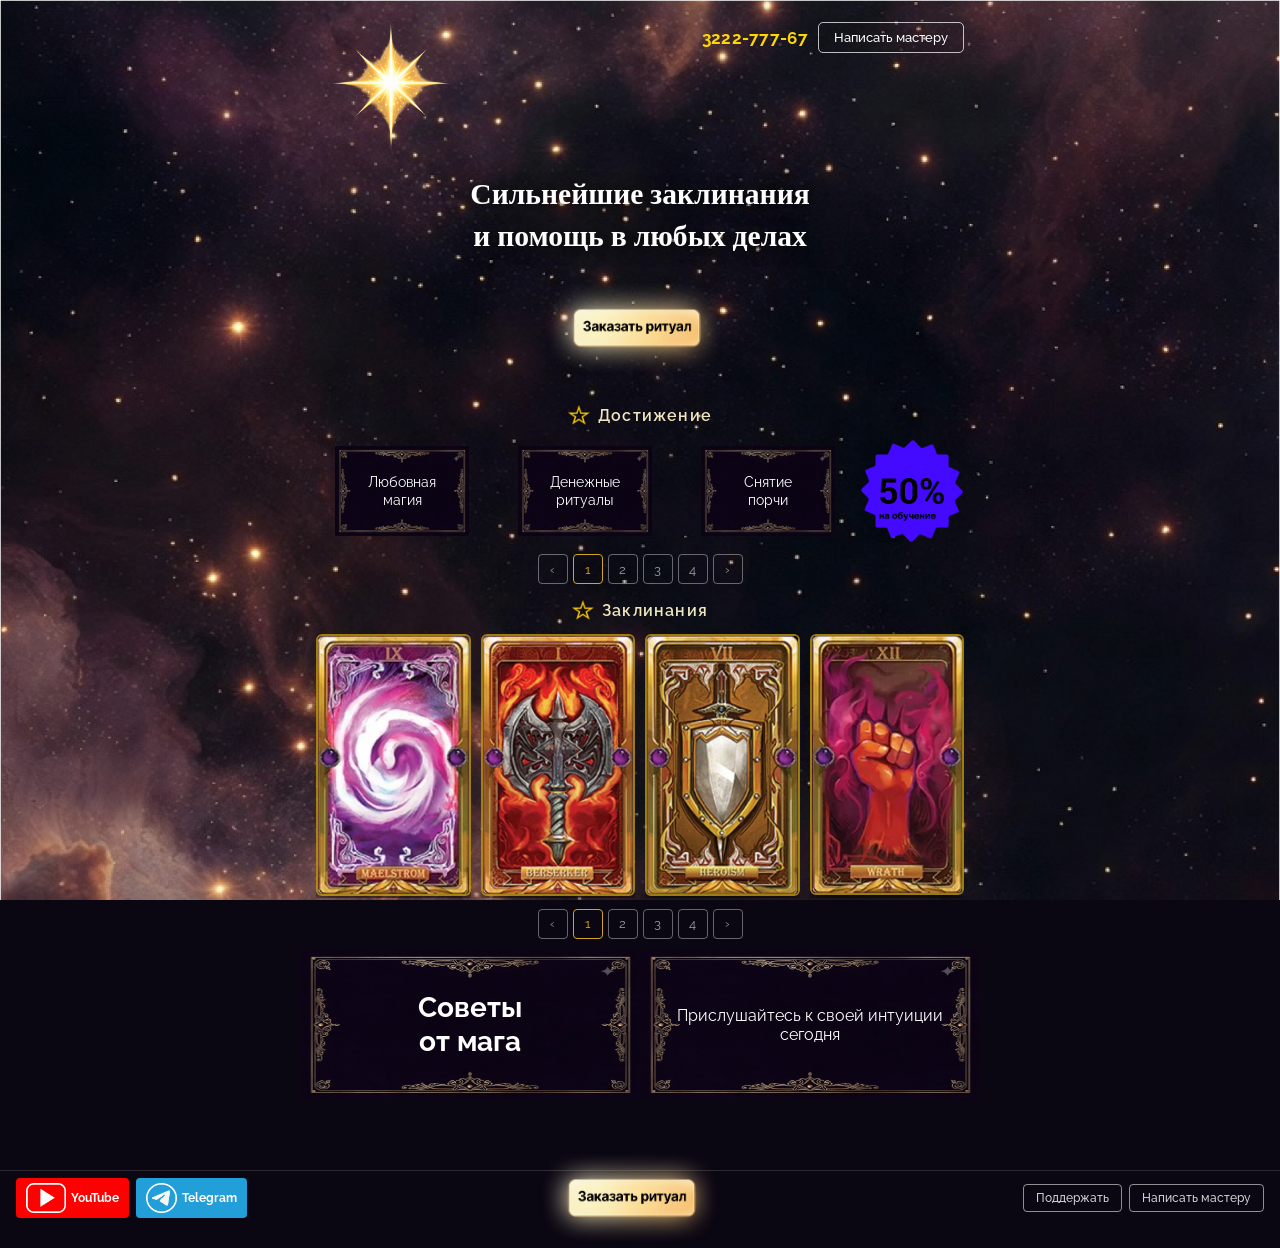
<file: index.html>
<!DOCTYPE html>
<html lang="ru">

<head>
    <meta charset="UTF-8">
    <meta name="viewport" content="width=device-width, initial-scale=1.0">
    <title>Маг силы — Сильнейшие заклинания</title>
    <link
        href="https://fonts.googleapis.com/css2?family=Cinzel:wght@400;600;700&family=Raleway:wght@300;400;500;600;700&display=swap"
        rel="stylesheet">
    <link rel="stylesheet" href="styles.css">
</head>

<body>

    <div class="container">

        <!-- ───────────── ХЕДЕР ───────────── -->
        <header class="header">
            <img src="image/star.png" alt="Маг силы" class="header__logo">
            <div class="header__right">
                <span class="header__phone">3222-777-67</span>
                <a href="" class="btn btn--outline">Написать мастеру</a>
            </div>
        </header>

        <!-- ───────────── ГЕРОЙ ───────────── -->
        <section class="hero">
            <h1 class="hero__title">Сильнейшие заклинания<br>и помощь в любых делах</h1>
            <a href="secondary.html" class="btn btn--ritual"></a>
        </section>

        <!-- ───────────── ДОСТИЖЕНИЕ ───────────── -->
        <section class="sec-dostigeniye">

            <div class="sec-header">
                <img src="image/star-small.png" alt="★" class="sec-header__star">
                <h2 class="sec-header__title">Достижение</h2>
            </div>

            <!-- строка: карусель + значок 50% рядом (НЕ position:fixed!) -->
            <div class="dostigeniye__row">

                <div class="dostigeniye__carousel-wrap">
                    <div class="carousel" id="carousel-services">
                        <!-- стрелки видны только на мобильном -->
                        <button class="carousel__arrow" id="sarr-prev-s" aria-label="Назад">&#8249;</button>
                        <div class="carousel__viewport">
                            <div class="carousel__track" id="track-s">
                                <div class="service-card"><span>Любовная магия</span></div>
                                <div class="service-card"><span>Денежные ритуалы</span></div>
                                <div class="service-card"><span>Снятие порчи</span></div>
                                <div class="service-card"><span>Приворот</span></div>
                                <div class="service-card"><span>Защита от сглаза</span></div>
                                <div class="service-card"><span>Гадание на Таро</span></div>
                                <div class="service-card"><span>Чистка ауры</span></div>
                                <div class="service-card"><span>Отворот</span></div>
                                <div class="service-card"><span>Рунные ритуалы</span></div>
                                <div class="service-card"><span>Привлечение удачи</span></div>
                                <div class="service-card"><span>Исполнение желаний</span></div>
                                <div class="service-card"><span>Родовые программы</span></div>
                            </div>
                        </div>
                        <button class="carousel__arrow" id="sarr-next-s" aria-label="Вперёд">&#8250;</button>
                    </div>
                </div>

                <!-- значок скидки 50% — flex-child, без position:fixed -->
                <img src="image/skidka.png" alt="50% на обучение" class="skidka">

            </div><!-- /.dostigeniye__row -->

            <div class="pagination" id="pag-s"></div>

        </section><!-- /.sec-dostigeniye -->

        <!-- ───────────── ЗАКЛИНАНИЯ ───────────── -->
        <section class="sec-zaklin">

            <div class="sec-header">
                <img src="image/star-small.png" alt="★" class="sec-header__star">
                <h2 class="sec-header__title">Заклинания</h2>
            </div>

            <div class="carousel" id="carousel-zaklin">
                <button class="carousel__arrow" id="sarr-prev-z" aria-label="Назад">&#8249;</button>
                <div class="carousel__viewport">
                    <div class="carousel__track" id="track-z">
                        <div class="tarot-item">
                            <img src="image/maelstrom.png" class="tarot-item__img" alt="Maelstrom">
                            <span class="tarot-item__label">Увеличение IQ</span>
                        </div>
                        <div class="tarot-item">
                            <img src="image/berserker.png" class="tarot-item__img" alt="Berserker">
                            <span class="tarot-item__label">Увеличение навыка обращения с оружием</span>
                        </div>
                        <div class="tarot-item">
                            <img src="image/heroism.png" class="tarot-item__img" alt="Heroism">
                            <span class="tarot-item__label">Увеличение прочности</span>
                        </div>
                        <div class="tarot-item">
                            <img src="image/wrath.png" class="tarot-item__img" alt="Wrath">
                            <span class="tarot-item__label">Увеличение силы</span>
                        </div>
                        <div class="tarot-item">
                            <img src="image/blue-dragon.jpg" class="tarot-item__img" alt="Blue-dragon">
                            <span class="tarot-item__label">Ускорение реакции</span>
                        </div>
                        <div class="tarot-item">
                            <img src="image/Fair_Card_Back.jpg" class="tarot-item__img" alt="Fair_Card">
                            <span class="tarot-item__label">Усиление интуиции</span>
                        </div>
                        <div class="tarot-item">
                            <img src="image/madnessjpg.jpg" class="tarot-item__img" alt="Madness">
                            <span class="tarot-item__label">Щит удачи</span>
                        </div>
                        <div class="tarot-item">
                            <img src="image/greatness.jpg" class="tarot-item__img" alt="Greatness">
                            <span class="tarot-item__label">Ярость берсерка</span>
                        </div>
                        <div class="tarot-item">
                            <img src="image/death.jpg" class="tarot-item__img" alt="Death">
                            <span class="tarot-item__label">Героический дух</span>
                        </div>
                        <div class="tarot-item">
                            <img src="image/vengeance.jpg" class="tarot-item__img" alt="Vengeance">
                            <span class="tarot-item__label">Буря хаоса</span>
                        </div>
                        <div class="tarot-item">
                            <img src="image/illusion.jpg" class="tarot-item__img" alt="Illusion">
                            <span class="tarot-item__label">Пламя гнева</span>
                        </div>
                        <div class="tarot-item">
                            <img src="image/crusade.jpg" class="tarot-item__img" alt="Crusade">
                            <span class="tarot-item__label">Клинок берсерка</span>
                        </div>
                        <div class="tarot-item">
                            <img src="image/Twisting_Nether_Art.webp" class="tarot-item__img" alt="Twisting Nether">
                            <span class="tarot-item__label">Гнев богов</span>
                        </div>
                        <div class="tarot-item">
                            <img src="image/heroism.png" class="tarot-item__img" alt="Heroism">
                            <span class="tarot-item__label">Доспехи героя</span>
                        </div>
                        <div class="tarot-item">
                            <img src="image/maelstrom.png" class="tarot-item__img" alt="Maelstrom">
                            <span class="tarot-item__label">Водоворот судьбы</span>
                        </div>
                        <div class="tarot-item">
                            <img src="image/berserker.png" class="tarot-item__img" alt="Berserker">
                            <span class="tarot-item__label">Неистовый удар</span>
                        </div>
                    </div>
                </div>
                <button class="carousel__arrow" id="sarr-next-z" aria-label="Вперёд">&#8250;</button>
            </div>

            <div class="pagination" id="pag-z"></div>

        </section><!-- /.sec-zaklin -->

        <!-- ───────────── СОВЕТЫ ОТ МАГА ───────────── -->
        <section class="sec-sovety">
            <div class="sovety-card">
                <div class="sovety-card__label">
                    Советы<br>от мага
                </div>

                <div class="sovety-card__img">
                    <div class="sovety-card__text">
                        Прислушайтесь к своей интуиции сегодня
                    </div>
                </div>
            </div>
        </section>

    </div><!-- /.container -->

    <!-- ───────────── ФУТЕР ───────────── -->
    <footer class="footer">
        <div class="footer__left">
            <!-- <span class="footer__label">Наши соцсети:</span> -->
            <button class="btn-yt"><img src="image/yt.png" alt="">YouTube</button>
            <button class="btn-tg"><img src="image/tg.png" alt="">Telegram</button>
        </div>

        <a href="secondary.html" class="btn-f-ritual"></a>
        <div class="footer__right">
            <button class="btn-f-outline">Поддержать</button>
            <a href="" class="btn-f-outline btn-hide-tablet">Написать мастеру</a>
        </div>
    </footer>

    <!-- ───────────── СКРИПТ КАРУСЕЛЕЙ ───────────── -->
    <script>
        const ST = {};

        function isMob() { return window.innerWidth < 700; }

        function setupCarousel(id, dpv) {
            const track = document.getElementById('track-' + id);
            const viewport = track.parentElement;
            const pagEl = document.getElementById('pag-' + id);
            const btnPrev = document.getElementById('sarr-prev-' + id);
            const btnNext = document.getElementById('sarr-next-' + id);

            const mob = isMob();
            // На мобильном показываем 1 карточку, на ПК — заданное число (dpv)
            const pv = mob ? 1 : dpv;
            const gap = 10;
            const cw = viewport.offsetWidth;

            /* Вычисляем ширину одной карточки */
            const iw = pv === 1 ? cw : (cw - gap * (pv - 1)) / pv;
            Array.from(track.children).forEach(el => {
                el.style.width = iw + 'px';
                el.style.minWidth = iw + 'px';
                el.style.flexShrink = '0';
            });
            track.style.gap = gap + 'px';

            /* ДИНАМИЧЕСКИЙ ПОДСЧЕТ СТРАНИЦ */
            const totalItems = track.children.length;
            // На мобильном кол-во страниц равно кол-ву карточек, на ПК делим на группы
            const PAGES = mob ? totalItems : Math.ceil(totalItems / dpv);

            const prev = ST[id]?.cur ?? 0;
            ST[id] = { cur: Math.min(prev, PAGES - 1), pages: PAGES, cw, gap, mob, dpv };

            /* Строим пагинацию */
            pagEl.innerHTML = '';
            const mkBtn = (txt, fn, idx) => {
                const b = document.createElement('button');
                b.className = 'pagination__btn';
                b.textContent = txt;
                if (idx !== undefined) b.dataset.idx = idx;
                b.addEventListener('click', fn);
                pagEl.appendChild(b);
            };

            mkBtn('‹', () => goPage(id, ST[id].cur - 1));
            for (let i = 0; i < PAGES; i++) {
                mkBtn(i + 1, () => goPage(id, i), i);
            }
            mkBtn('›', () => goPage(id, ST[id].cur + 1));

            /* Боковые стрелки (внутри карусели) */
            if (btnPrev) btnPrev.onclick = () => goPage(id, ST[id].cur - 1);
            if (btnNext) btnNext.onclick = () => goPage(id, ST[id].cur + 1);

            renderCarousel(id);
        }

        function goPage(id, idx) {
            const s = ST[id];
            // Бесконечная прокрутка по кругу
            s.cur = ((idx % s.pages) + s.pages) % s.pages;
            renderCarousel(id);
        }

        function renderCarousel(id) {
            const s = ST[id];
            const track = document.getElementById('track-' + id);
            const pagEl = document.getElementById('pag-' + id);

            /* Шаг прокрутки равен ширине видимой области + 1 отступ */
            const stride = s.cw + s.gap;

            track.style.transform = `translateX(-${s.cur * stride}px)`;

            pagEl.querySelectorAll('.pagination__btn[data-idx]').forEach(b => {
                b.classList.toggle('active', +b.dataset.idx === s.cur);
            });
        }

        function initCarousels() {
            setupCarousel('s', 3);  /* Услуги: 3 на странице */
            setupCarousel('z', 4);  /* Заклинания: 4 на странице */
        }

        window.addEventListener('load', initCarousels);
        window.addEventListener('resize', () => requestAnimationFrame(initCarousels));
    </script>

</body>

</html>
</file>
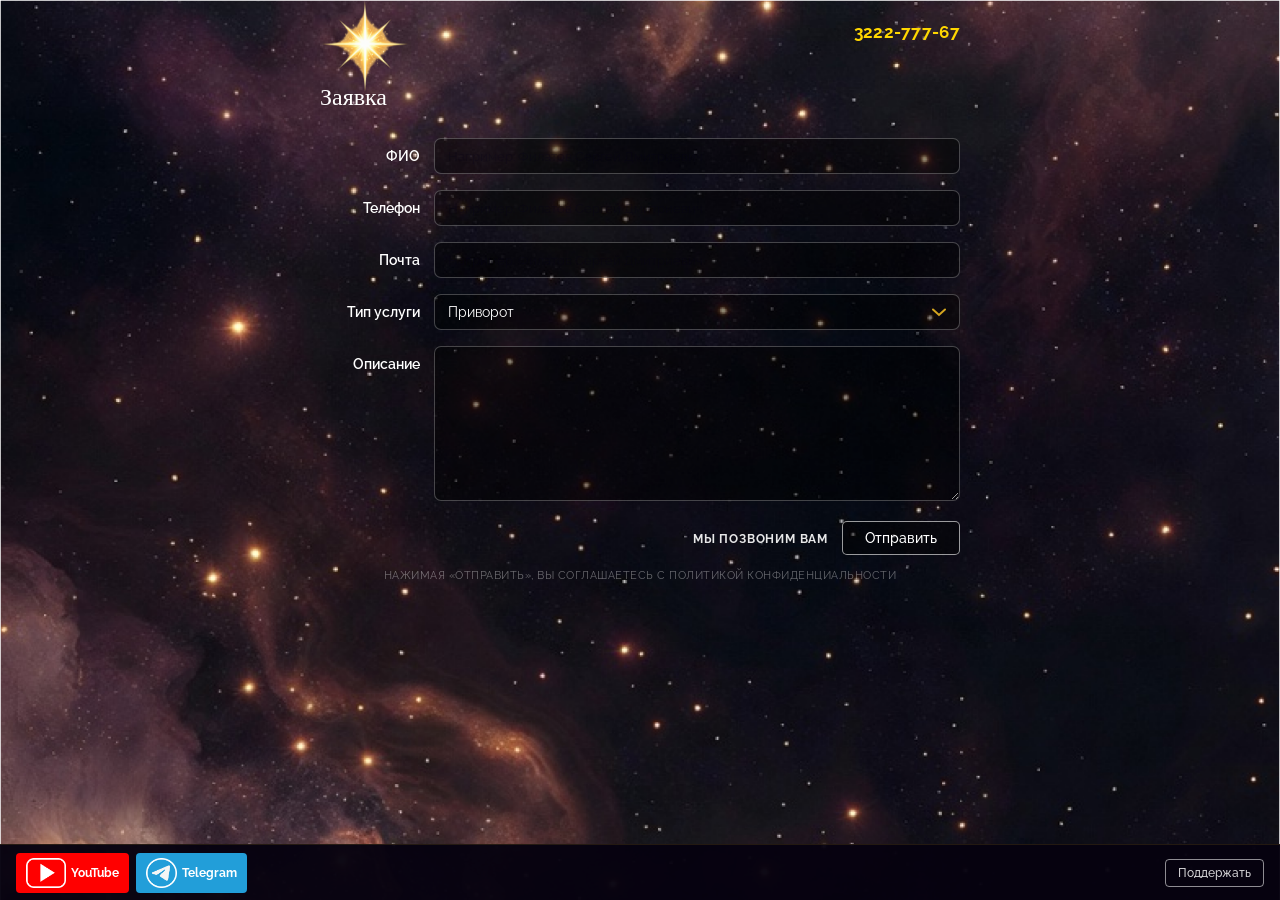
<file: secondary.html>
<!DOCTYPE html>
<html lang="ru">
<head>
    <meta charset="UTF-8">
    <meta name="viewport" content="width=device-width, initial-scale=1.0">
    <title>Маг силы — Заявка</title>
    <link href="https://fonts.googleapis.com/css2?family=Cinzel:wght@400;600;700&family=Raleway:wght@300;400;500;600;700&display=swap" rel="stylesheet">
    <link rel="stylesheet" href="styles.css">
</head>
<body>

<div class="container">

    <!-- ───────────── ХЕДЕР ФОРМЫ: звезда слева + телефон справа ───────────── -->
    <div class="form-header">
        <a href="index.html">
            <img src="image/star.png" alt="Маг силы" class="form-header__star">
        </a>
        <span class="form-header__phone">3222-777-67</span>
    </div>

    <!-- ───────────── ЗАГОЛОВОК "ЗАЯВКА" ───────────── -->
    <h1 class="form-zajavka-title">Заявка</h1>

    <!-- ───────────── ФОРМА ───────────── -->
    <form class="form" onsubmit="handleSubmit(event)">

        <div class="form__row">
            <label class="form__label" for="f-name">ФИО</label>
            <input
                id="f-name"
                type="text"
                class="form__input"
                placeholder="Например: Филатов Сергей Дмитриевич">
        </div>

        <div class="form__row">
            <label class="form__label" for="f-phone">Телефон</label>
            <input
                id="f-phone"
                type="tel"
                class="form__input"
                placeholder="Например: Филатов Сергей Дмитриевич">
        </div>

        <div class="form__row">
            <label class="form__label" for="f-email">Почта</label>
            <input
                id="f-email"
                type="email"
                class="form__input"
                placeholder="Например: Филатов Сергей Дмитриевич">
        </div>

        <div class="form__row">
            <label class="form__label" for="f-type">Тип услуги</label>
            <select id="f-type" class="form__select">
                <option>Приворот</option>
                <option>Отворот</option>
                <option>Денежный ритуал</option>
                <option>Снятие порчи</option>
                <option>Любовная магия</option>
                <option>Чистка ауры</option>
                <option>Гадание на Таро</option>
                <option>Рунные ритуалы</option>
                <option>Другое</option>
            </select>
        </div>

        <div class="form__row">
            <label class="form__label" for="f-desc">Описание</label>
            <textarea id="f-desc" class="form__textarea"></textarea>
        </div>

        <div class="form__submit-row">
            <span class="form__call-text">Мы позвоним вам</span>
            <button type="submit" class="btn-submit">Отправить</button>
        </div>

        <p class="form__disclaimer">
            Нажимая «Отправить», вы соглашаетесь с политикой конфиденциальности
        </p>

    </form>

</div><!-- /.container -->

<!-- ───────────── ФУТЕР ФОРМЫ ───────────── -->
<footer class="form-footer">
    <div class="footer__left">
        <button class="btn-yt"><img src="image/yt.png" alt="">YouTube</button>
        <button class="btn-tg"><img src="image/tg.png" alt="">Telegram</button>
    </div>
    <div class="footer__right">
        <button class="btn-f-outline">Поддержать</button>
    </div>
</footer>

<script>
function handleSubmit(e) {
    e.preventDefault();
    const btn = e.target.querySelector('[type=submit]');
    btn.textContent = 'Отправлено ✓';
    btn.disabled = true;
    btn.style.borderColor = '#4caf50';
    btn.style.color = '#4caf50';
}
</script>

</body>
</html>
</file>
<file: styles.css>
/* ============================================================
   RESET
============================================================ */
*,
*::before,
*::after {
    box-sizing: border-box;
    margin: 0;
    padding: 0;
}

html {
    scroll-behavior: smooth;
}

body {
    font-family: 'Raleway', sans-serif;
    background: #0a0612;
    color: #fff;
    min-height: 100vh;
    background-image: url('image/bg.png');
    background-size: cover;
    background-position: center top;
    background-attachment: fixed;
}

img {
    display: block;
}

button {
    font-family: inherit;
    cursor: pointer;
    border: none;
    background: none;
}

/* ============================================================
   КОНТЕЙНЕР
============================================================ */
.container {
    max-width: 680px;
    margin: 0 auto;
    padding-bottom: 70px;
    /* высота футера */
    min-height: 100vh;
}

/* ============================================================
   ХЕДЕР — прозрачный, звезда слева
============================================================ */
a {
    text-decoration: none;
}

.header {
    display: flex;
    align-items: flex-start;
    justify-content: space-between;
    padding: 12px 16px 0;
}

.header__logo {
    width: 150px;
    /* height: 70px; */
    object-fit: contain;
    flex-shrink: 0;
    cursor: pointer;
}

.header__right {
    display: flex;
    align-items: center;
    gap: 10px;
    padding-top: 10px;
}

.header__phone {
    color: #FFD700;
    font-size: 1.05rem;
    font-weight: 700;
    letter-spacing: 0.3px;
    white-space: nowrap;
}

/* ── кнопки ── */
.btn {
    display: inline-flex;
    align-items: center;
    justify-content: center;
    padding: 7px 15px;
    border-radius: 5px;
    font-family: 'Raleway', sans-serif;
    font-size: 0.8rem;
    font-weight: 500;
    cursor: pointer;
    transition: background 0.2s, border-color 0.2s;
    white-space: nowrap;
    text-decoration: none;
}

.btn--outline {
    border: 1.5px solid rgba(255, 255, 255, 0.72);
    background: transparent;
    color: #fff;
}

.btn--outline:hover {
    background: rgba(255, 255, 255, 0.1);
}

/* ── ритуальная кнопка — использует изображение ── */
.btn--ritual {
    background: url('image/btn.png') center / 100% 100% no-repeat;
    border: none;
    color: black;
    width: 200px;
    height: 100px;
    font-weight: 700;
    font-size: 0.9rem;
    padding: 9px 32px;
    min-width: 170px;
    text-shadow: 0 1px 6px rgba(0, 0, 0, 0.7);
    border-radius: 4px;
}

.btn--ritual:hover {
    filter: brightness(1.1);
}

/* ============================================================
   HERO
============================================================ */
.hero {
    text-align: center;
    padding: 12px 20px 22px;
}

.hero__title {
    font-family: 'Cinzel', serif;
    font-size: clamp(1.15rem, 3.5vw, 1.85rem);
    font-weight: 600;
    line-height: 1.42;
    text-shadow: 0 2px 18px rgba(0, 0, 0, 0.9);
    margin-bottom: 20px;
}

/* ============================================================
   ЗАГОЛОВОК СЕКЦИИ со звездой
============================================================ */
.sec-header {
    display: flex;
    align-items: center;
    justify-content: center;
    gap: 8px;
    margin-bottom: 13px;
}

.sec-header__star {
    width: 22px;
    height: 22px;
    object-fit: contain;
}

.sec-header__title {
    color: #f0e6c0;
    font-size: 1rem;
    font-weight: 600;
    letter-spacing: 1.2px;
}

/* ============================================================
   СЕКЦИЯ ДОСТИЖЕНИЕ — карточки + значок 50%
   БЕЗ position:fixed! используем flexbox
============================================================ */
.sec-dostigeniye {
    padding: 0 16px;
}

/* строка: карусель слева + значок 50% справа */
.dostigeniye__row {
    display: flex;
    align-items: center;
    gap: 6px;
}

/* карусель занимает свободное место, min-width:0 — критично! */
.dostigeniye__carousel-wrap {
    flex: 1 1 0;
    min-width: 0;
    overflow: hidden;
}

/* значок 50% — фиксированная ширина, НЕ fixed позиция */
.skidka {
    flex: 0 0 104px;
    width: 104px;
    pointer-events: none;
}

/* ============================================================
   СЕКЦИЯ ЗАКЛИНАНИЯ
============================================================ */
.sec-zaklin {
    padding: 4px 16px 0;
}

/* ============================================================
   КАРУСЕЛЬ
============================================================ */
.carousel {
    display: flex;
    align-items: center;
    gap: 6px;
}

.carousel__viewport {
    flex: 1 1 0;
    min-width: 0;
    overflow: hidden;
}

.carousel__track {
    display: flex;
    gap: 10px;
    transition: transform 0.36s cubic-bezier(.4, 0, .2, 1);
    will-change: transform;
}

/* стрелки по бокам — только мобильный */
.carousel__arrow {
    flex-shrink: 0;
    width: 28px;
    height: 28px;
    border: 1.5px solid rgba(255, 255, 255, 0.45);
    border-radius: 4px;
    color: #fff;
    font-size: 1.1rem;
    display: flex;
    align-items: center;
    justify-content: center;
    transition: border-color 0.2s, color 0.2s;
}

.carousel__arrow:hover {
    border-color: #d4a520;
    color: #d4a520;
}

/* на десктопе стрелки скрыты — они есть в пагинации */
@media (min-width: 700px) {
    .carousel__arrow {
        display: none !important;
    }
}

/* ============================================================
   КАРТОЧКИ УСЛУГ (Достижение)
============================================================ */
.service-card {
    flex-shrink: 0;
    border-radius: 8px;
    min-height: 90px;

    display: flex;
    align-items: center;
    justify-content: center;

    position: relative;
    overflow: hidden;
}

/* Обычная картинка */
.service-card::before {
    content: "";
    position: absolute;
    inset: 0;

    background: url('image/sovet.png') center center no-repeat;
    background-size: contain;

    z-index: 0;
}

/* Картинка при наведении */
.service-card::after {
    content: "";
    position: absolute;
    inset: 0;

    background: url('image/hover-sovet.png') center center no-repeat;
    background-size: contain;

    opacity: 0;
    transition: opacity 0.25s ease;

    z-index: 0;
}

/* Плавная смена изображения */
.service-card:hover::after {
    opacity: 1;
}

.service-card span {
    position: relative;
    z-index: 1;

    width: 50%;
    text-align: center;

    font-size: 14px;
    line-height: 1.3;

    word-wrap: break-word;
    overflow-wrap: break-word;
}

/* ============================================================
   КАРТЫ ЗАКЛИНАНИЙ (Tarot)
============================================================ */
.tarot-item {
    position: relative;
    /* важно */
    flex-shrink: 0;
    overflow: hidden;
}

.tarot-item__img {
    width: 100%;
    display: block;
    border-radius: 6px;
    border: 2px solid rgba(185, 148, 14, 0.82);
    box-shadow: 0 4px 16px rgba(0, 0, 0, 0.72);
    transition: transform 0.2s, box-shadow 0.2s;
}

.tarot-item:hover .tarot-item__img {
    transform: translateY(-4px);
    box-shadow: 0 8px 22px rgba(212, 165, 32, 0.42);
}

.tarot-item__label {
    position: absolute;

    top: 8px;
    left: 8px;
    right: 8px;
    bottom: 8px;

    display: flex;
    align-items: center;
    justify-content: center;

    padding: 10px;

    background: rgba(0, 0, 0, 0.75);
    border-radius: 4px;

    color: #fff;
    text-align: center;
    line-height: 1.3;

    opacity: 0;
    transition: opacity 0.3s ease;
}

.tarot-item:hover .tarot-item__label {
    opacity: 1;
}

/* ============================================================
   ПАГИНАЦИЯ
============================================================ */
.pagination {
    display: flex;
    align-items: center;
    justify-content: center;
    gap: 5px;
    padding: 11px 0;
}

.pagination__btn {
    width: 30px;
    height: 30px;
    border: 1.5px solid rgba(255, 255, 255, 0.38);
    border-radius: 4px;
    background: transparent;
    color: rgba(255, 255, 255, 0.6);
    font-size: 0.82rem;
    cursor: pointer;
    transition: all 0.18s;
    display: flex;
    align-items: center;
    justify-content: center;
}

.pagination__btn:hover,
.pagination__btn.active {
    border-color: #d4a520;
    color: #d4a520;
}

/* ============================================================
   СОВЕТЫ ОТ МАГА
============================================================ */
/* Общий контейнер */
.sovety-card {
    display: flex;
    width: 100%;
}

/* Общие стили рамки, фона и центрирования для ОБЕИХ половинок */
.sovety-card__label,
.sovety-card__img {
    flex: 1;
    /* Делят ширину ровно 50/50 */
    height: 150px;
    /* Задай нужную высоту по макету */
    background-image: url("image/sovet.png");
    background-size: 100% 100%;
    /* Рамка растягивается по размеру блока */
    background-repeat: no-repeat;
    display: flex;
    align-items: center;
    justify-content: center;
    cursor: pointer;
    transition: background-image 0.2s, filter 0.2s;
}

/* Текст левого блока */
.sovety-card__label {
    font-size: 28px;
    /* Подгони размер шрифта */
    font-weight: bold;
    color: #fff;
    text-align: center;
    line-height: 1.2;
}

/* Скрытый текст правого блока */
.sovety-card__text {
    display: block;
    color: #fff;
    text-align: center;
    padding: 0 10px;

    /* Делаем его прозрачным по умолчанию */
    /* opacity: 0;  */
    transition: opacity 0.3s ease;
}

/* Независимый эффект при наведении (загорается только тот блок, на который навели) */
.sovety-card__label:hover,
.sovety-card__img:hover {
    background-image: url("image/hover-sovet.png");
    filter: brightness(1.1);
}

/* ============================================================
   ФУТЕР (фиксированный, внизу)
============================================================ */
.footer {
    position: relative;
    bottom: 0;
    left: 0;
    right: 0;
    /* background: rgba(7,3,16,0.97); */
    border-top: 1px solid rgba(255, 255, 255, 0.14);
    z-index: 500;
    padding: 0 16px;
    height: 56px;
    display: flex;
    align-items: center;
    justify-content: space-between;
    gap: 8px;
}

.footer__left {
    display: flex;
    align-items: center;
    gap: 7px;
    flex-shrink: 0;
}

.footer__label {
    font-size: 0.7rem;
    color: rgba(255, 255, 255, 0.48);
    white-space: nowrap;
}

.footer__right {
    display: flex;
    align-items: center;
    gap: 7px;
}

/* социальные кнопки в футере */
.btn-yt {
    display: flex;
    align-items: center;
    gap: 5px;
    background: #FF0000;
    color: #fff;
    border-radius: 4px;
    padding: 5px 10px;
    font-size: 0.73rem;
    font-weight: 700;
}

.btn-tg {
    display: flex;
    align-items: center;
    gap: 5px;
    background: #229ED9;
    color: #fff;
    border-radius: 4px;
    padding: 5px 10px;
    font-size: 0.73rem;
    font-weight: 700;
}

.btn-yt img,
.btn-tg img {
    height: 30px;
    width: auto;
}

.btn-f-ritual {
    /* background: url('image/btn.png') center / 100% 100% no-repeat;
    color: rgb(255, 255, 255);
    font-weight: 700;
    width: 250px;
    height: 100px;
    font-size: 0.73rem;
    padding: 7px 14px;
    border-radius: 4px;
    text-shadow: 0 1px 4px rgba(0,0,0,0.6);
    white-space: nowrap; */

    background: url('image/btn.png') center / 100% 100% no-repeat;
    border: none;
    color: black;
    width: 200px;
    height: 100px;
    font-weight: 700;
    font-size: 0.9rem;
    padding: 9px 32px;
    min-width: 170px;
    text-shadow: 0 1px 6px rgba(0, 0, 0, 0.7);
    border-radius: 4px;
}

.btn-f-outline {
    padding: 6px 12px;
    border: 1.5px solid rgba(255, 255, 255, 0.55);
    border-radius: 4px;
    color: rgba(255, 255, 255, 0.82);
    font-size: 0.73rem;
    font-weight: 500;
    transition: background 0.18s;
    white-space: nowrap;
}

.btn-f-outline:hover {
    background: rgba(255, 255, 255, 0.08);
}

/* ============================================================
   ВТОРАЯ СТРАНИЦА — ЗАЯВКА
============================================================ */

/* хедер формы — звезда + телефон */
.form-header {
    display: flex;
    justify-content: space-between;
    align-items: flex-start;
    padding: 0 20px;
}

.form-header__star {
    width: 110px;
    height: 110px;
    object-fit: contain;
    margin-left: -10px;
    margin-top: -8px;
}

.form-header__phone {
    color: #FFD700;
    font-size: 1.05rem;
    font-weight: 700;
    padding-top: 22px;
    letter-spacing: 0.3px;
}

/* заголовок "Заявка" */
.form-zajavka-title {
    font-family: 'Cinzel', serif;
    font-size: 1.5rem;
    font-weight: 400;
    padding: 0 20px 24px;
    margin-top: -20px;
}

/* форма */
.form {
    padding: 0 20px;
}

.form__row {
    display: flex;
    align-items: flex-start;
    gap: 14px;
    margin-bottom: 16px;
}

.form__label {
    min-width: 100px;
    text-align: right;
    font-weight: 600;
    font-size: 0.9rem;
    padding-top: 9px;
    flex-shrink: 0;
    color: #fff;
}

.form__input,
.form__select,
.form__textarea {
    flex: 1;
    width: 100%;
    background: rgba(0, 0, 0, 0.45);
    border: 1px solid rgba(255, 255, 255, 0.25);
    border-radius: 7px;
    color: #fff;
    padding: 9px 13px;
    font-size: 0.86rem;
    font-family: 'Raleway', sans-serif;
    outline: none;
    transition: border-color 0.2s;
}

.form__input::placeholder {
    color: rgba(8, 0, 27, 0.25);
    font-size: 0.8rem;
}

.form__input:focus,
.form__select:focus,
.form__textarea:focus {
    border-color: #ffffff;
}

.form__select {
    appearance: none;
    cursor: pointer;
    background-image: url("data:image/svg+xml,%3Csvg xmlns='http://www.w3.org/2000/svg' width='14' height='9'%3E%3Cpath d='M1 1.5l6 5.5 6-5.5' stroke='%23d4a520' stroke-width='2' fill='none' stroke-linecap='round'/%3E%3C/svg%3E");
    background-repeat: no-repeat;
    background-position: right 13px center;
    background-color: rgba(0, 0, 0, 0.45);
    padding-right: 36px;
}

.form__select option {
    background: #160a2c;
}

.form__textarea {
    min-height: 155px;
    resize: vertical;
}

/* строка отправки */
.form__submit-row {
    display: flex;
    align-items: center;
    justify-content: flex-end;
    gap: 14px;
    margin-top: 20px;
    padding-right: 0;
}

.form__call-text {
    font-size: 0.78rem;
    font-weight: 700;
    letter-spacing: 0.8px;
    text-transform: uppercase;
    color: rgba(255, 255, 255, 0.9);
}

.btn-submit {
    padding: 8px 22px;
    border: 1.5px solid rgba(255, 255, 255, 0.6);
    border-radius: 5px;
    background: rgba(0, 0, 0, 0.4);
    color: #fff;
    font-size: 0.86rem;
    font-weight: 500;
    font-family: 'Raleway', sans-serif;
    cursor: pointer;
    transition: background 0.2s;
}

.btn-submit:hover {
    background: rgba(255, 255, 255, 0.1);
}

.form__disclaimer {
    margin-top: 14px;
    font-size: 0.66rem;
    color: rgba(255, 255, 255, 0.38);
    text-transform: uppercase;
    letter-spacing: 0.5px;
    text-align: center;
}

/* футер формы */
.form-footer {
    position: fixed;
    bottom: 0;
    left: 0;
    right: 0;
    background: rgba(7, 3, 16, 0.97);
    border-top: 1px solid rgba(212, 165, 32, 0.14);
    z-index: 500;
    padding: 0 16px;
    height: 56px;
    display: flex;
    align-items: center;
    justify-content: space-between;
    gap: 8px;
}

/* ============================================================
   АДАПТИВ — планшет ≤768px
============================================================ */
@media (max-width: 768px) {
    .header__logo {
        width: 78px;
    }

    .skidka {
        flex-basis: 88px;
        width: 88px;
    }

    .footer__label {
        display: none;
    }

    .btn-hide-tablet {
        display: none;
    }
}

/* ============================================================
   АДАПТИВ — мобильный ≤320px
============================================================ */
@media (max-width: 700px) {
    .header {
        padding: 10px 12px 0;
    }

    .header__logo {
        width: 48px;
        height: 48px;
    }

    .header__phone {
        font-size: 0.88rem;
    }

    .btn--outline {
        font-size: 0.75rem;
        padding: 6px 11px;
    }

    .hero {
        padding: 10px 14px 18px;
    }

    .hero__title {
        font-size: 1.12rem;
    }

    .sec-dostigeniye,
    .sec-zaklin {
        padding: 0 12px;
    }

    .sec-sovety {
        padding: 2px 12px 20px;
    }

    .skidka {
        flex-basis: 74px;
        width: 74px;
        position: absolute;
        right: 15px;
        top: 250px;
    }

    .tarot-item__img {
        width: 150px;
    }

    /* Скрываем числа 1 2 3 4, оставляем только ‹ и › в пагинации */
    .pagination__btn {
        display: none;
    }

    /* футер — два ряда на мобильном */
    .footer {
        flex-direction: column;
        height: auto;
        flex-wrap: wrap;
        padding: 7px 12px;
        gap: 5px;
    }

    .footer__left {
        width: 100%;
        flex-direction: column;
    }

    .footer__right {
        width: 100%;
        flex-direction: column;
    }

    /* форма */
    .form-header__star {
        width: 90px;
        height: 90px;
    }

    .form__row {
        flex-direction: column;
        gap: 5px;
    }

    .form__label {
        text-align: left;
        min-width: auto;
        padding-top: 0;
    }

    .form-zajavka-title {
        margin-top: -10px;
    }

    .carousel {
        justify-content: center;
    }
    .form-footer {
        flex-direction: column;
        height: auto;
        flex-wrap: wrap;
        padding: 7px 12px;
        gap: 5px;
    }
    .carousel__viewport {
        /* Меняем flex: 1 на ограничение по ширине. 
           240px — это примерный размер одной красивой карточки. 
           Если нужно чуть шире или уже, поменяй это значение (например, 260px) */
        flex: 0 1 150px;
    }
}
</file>
